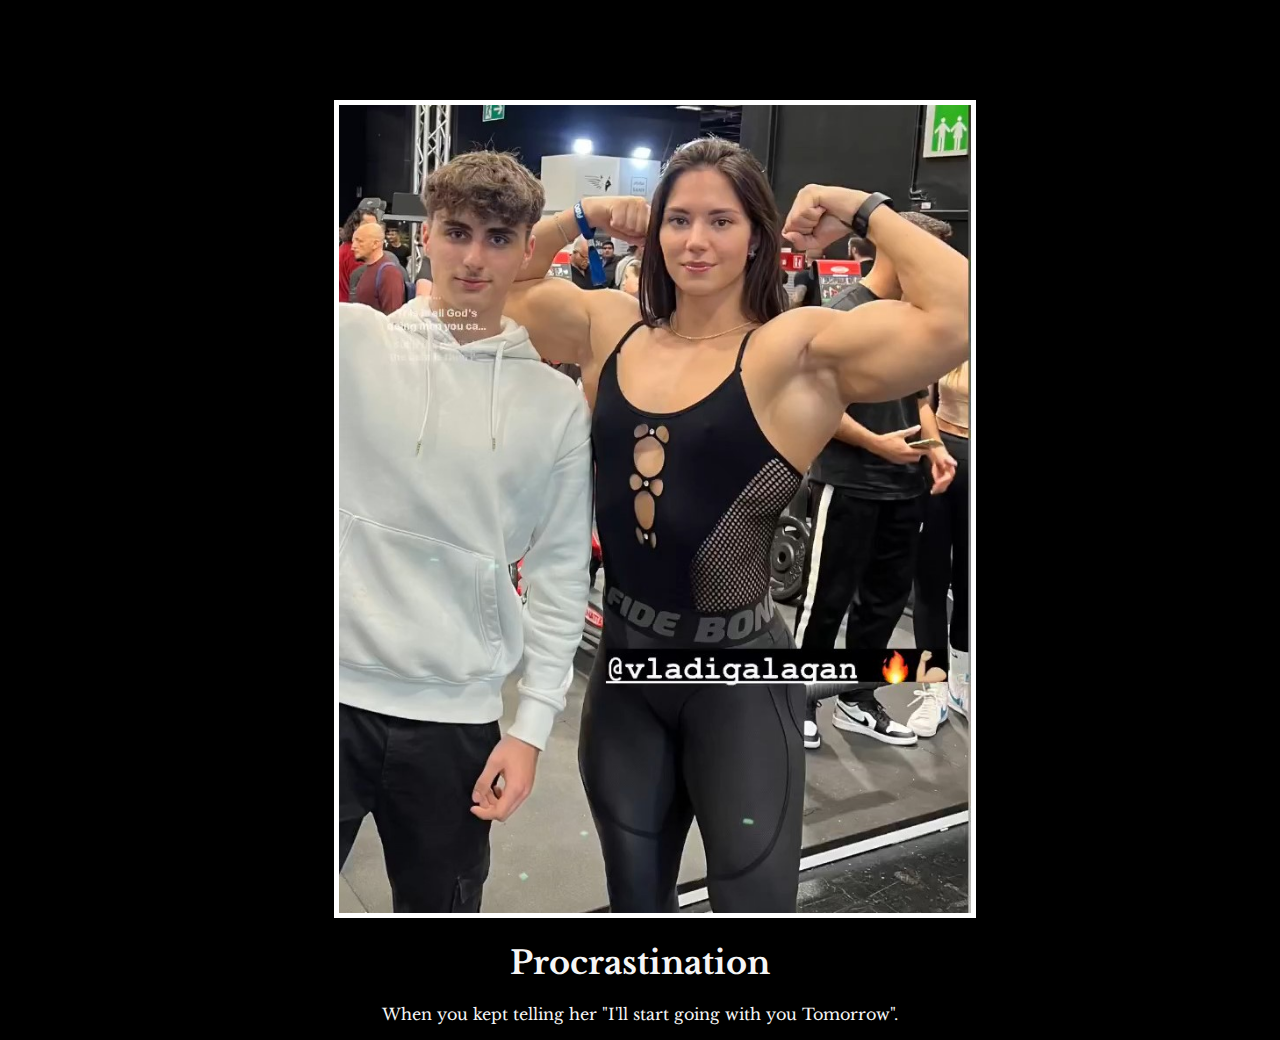
<file: index.html>
<!DOCTYPE html>
<html lang="en">
<head>
    <meta charset="UTF-8">
    <meta http-equiv="X-UA-Compatible" content="IE=edge">
    <meta name="viewport" content="width=device-width, initial-scale=1.0">
    <title>Document</title>
    <link rel="stylesheet" href="practiceStyle.css">
    <link rel="preconnect" href="https://fonts.googleapis.com">
    <link rel="preconnect" href="https://fonts.gstatic.com" crossorigin>
    <link href="https://fonts.googleapis.com/css2?family=Caveat&family=Libre+Baskerville&display=swap" rel="stylesheet">
</head>
<body>
    <div class="container">
        <img class="motivation" src="assets/images/guygirlgym.jpg" alt="couple in the gym">
        <h1>Procrastination</h1>
        <p>When you kept telling her "I'll start going with you Tomorrow".</p>
    </div>
</body>
</html>
</file>
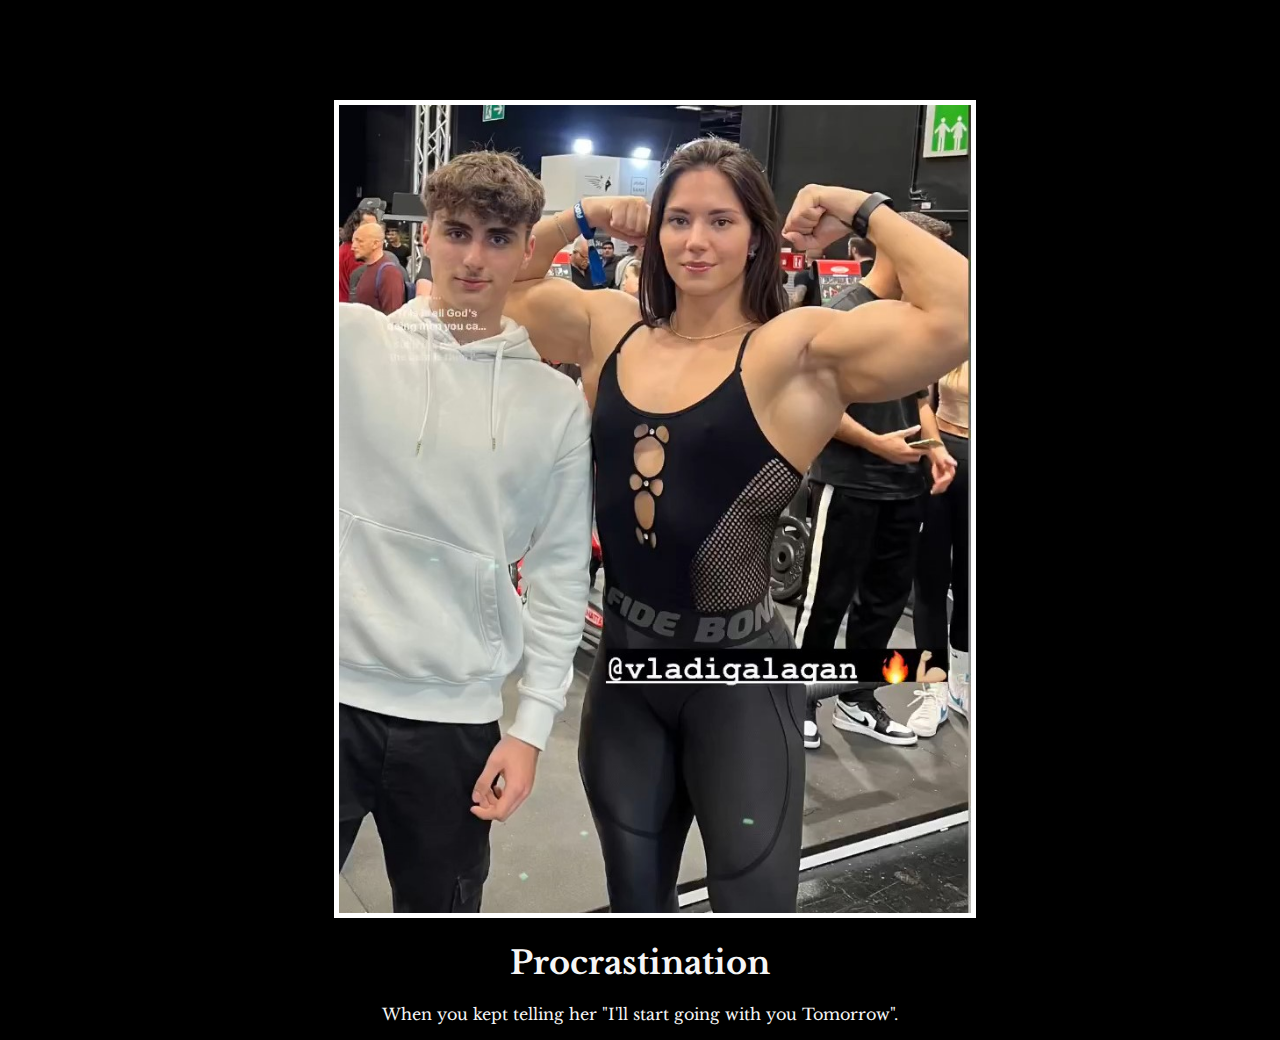
<file: practice.html>
<!DOCTYPE html>
<html lang="en">
<head>
    <meta charset="UTF-8">
    <meta http-equiv="X-UA-Compatible" content="IE=edge">
    <meta name="viewport" content="width=device-width, initial-scale=1.0">
    <title>Document</title>
    <link rel="stylesheet" href="practiceStyle.css">
    <link rel="preconnect" href="https://fonts.googleapis.com">
    <link rel="preconnect" href="https://fonts.gstatic.com" crossorigin>
    <link href="https://fonts.googleapis.com/css2?family=Caveat&family=Libre+Baskerville&display=swap" rel="stylesheet">
</head>
<body>
    <div class="container">
        <img class="motivation" src="assets/images/guygirlgym.jpg" alt="couple in the gym">
        <h1>Procrastination</h1>
        <p>When you kept telling her "I'll start going with you Tomorrow".</p>
    </div>
</body>
</html>
</file>
<file: practiceStyle.css>
body {
    background-color: black;
}

h1 {
    font-size: 2rem;
    text-transform: capitalize;
}

.container {
    width: 50%;
    margin-left: 25%;
    margin-top: 100px;
    color: whitesmoke;
    font-family: "Libre Baskerville", serif;
    text-align: center;
}

.motivation {
    border: 5px solid white;
    width: 100%;
    margin-left: 10px;
}
</file>
